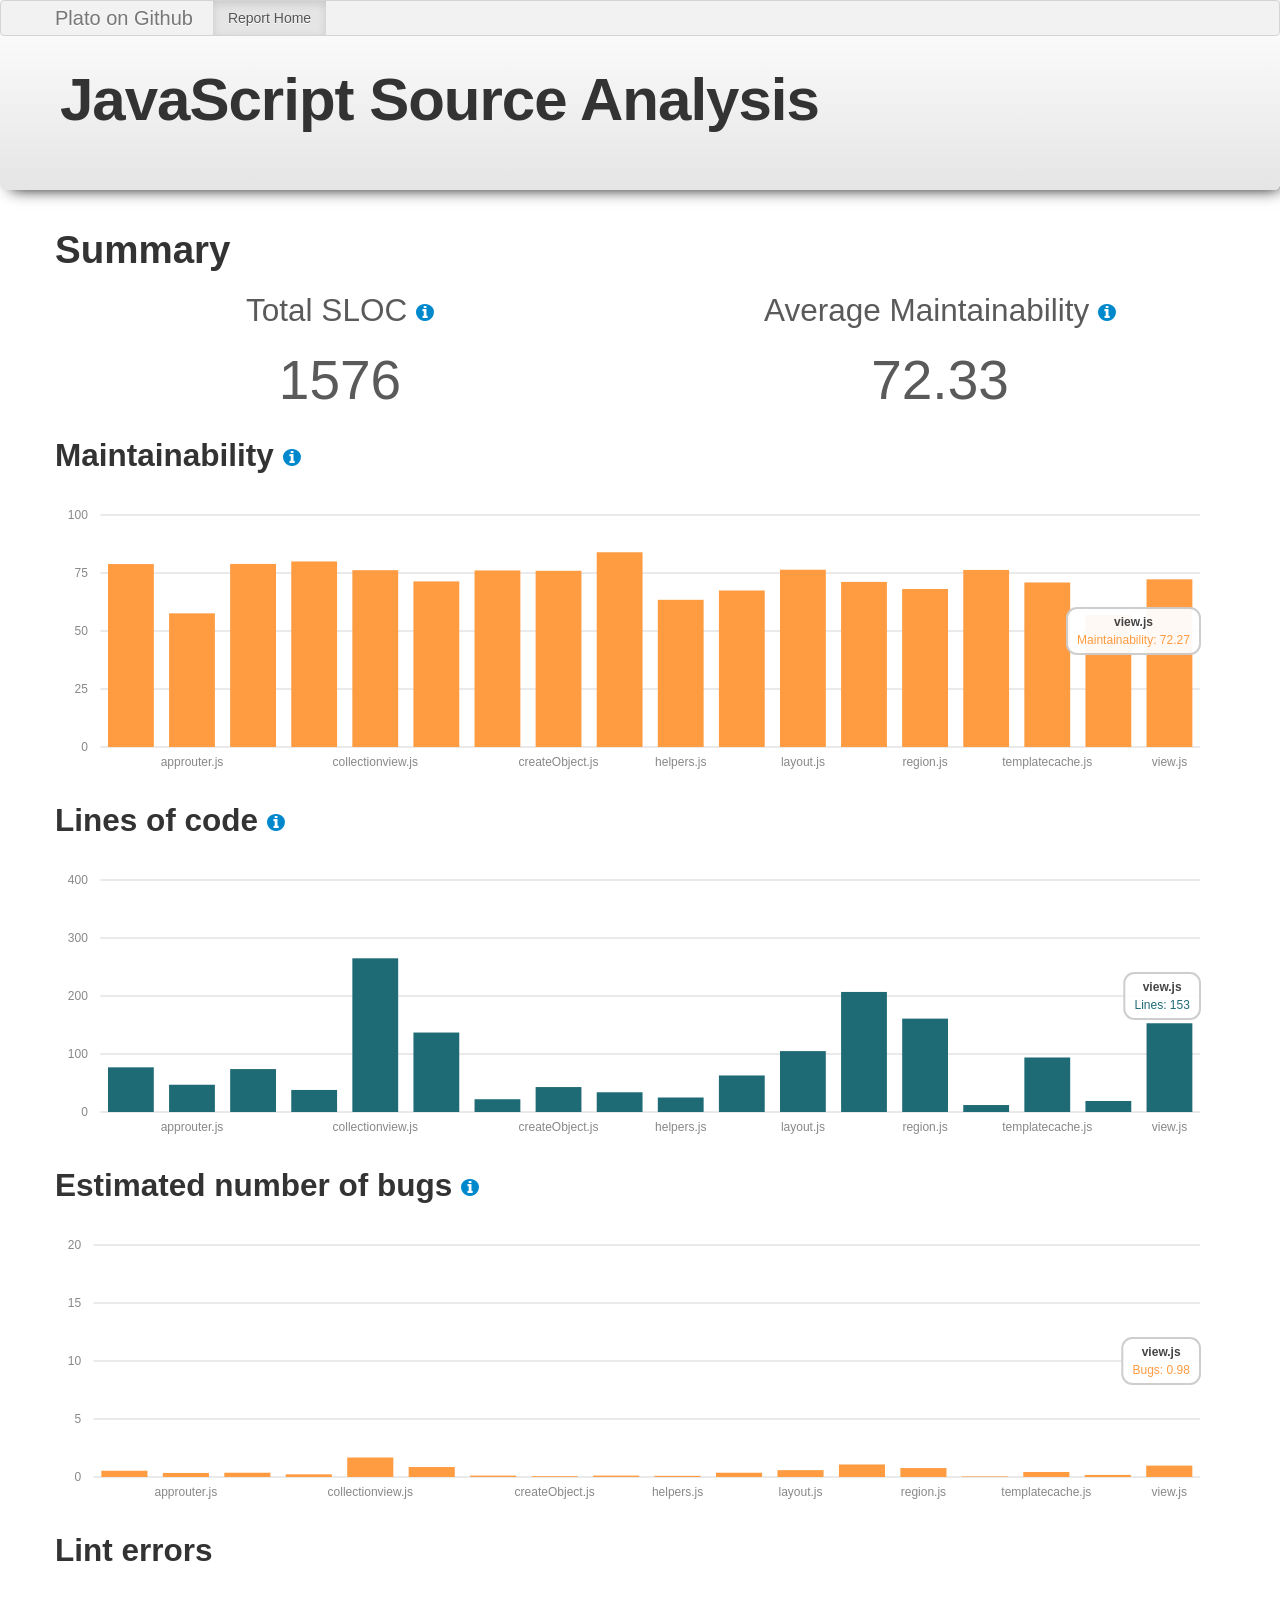
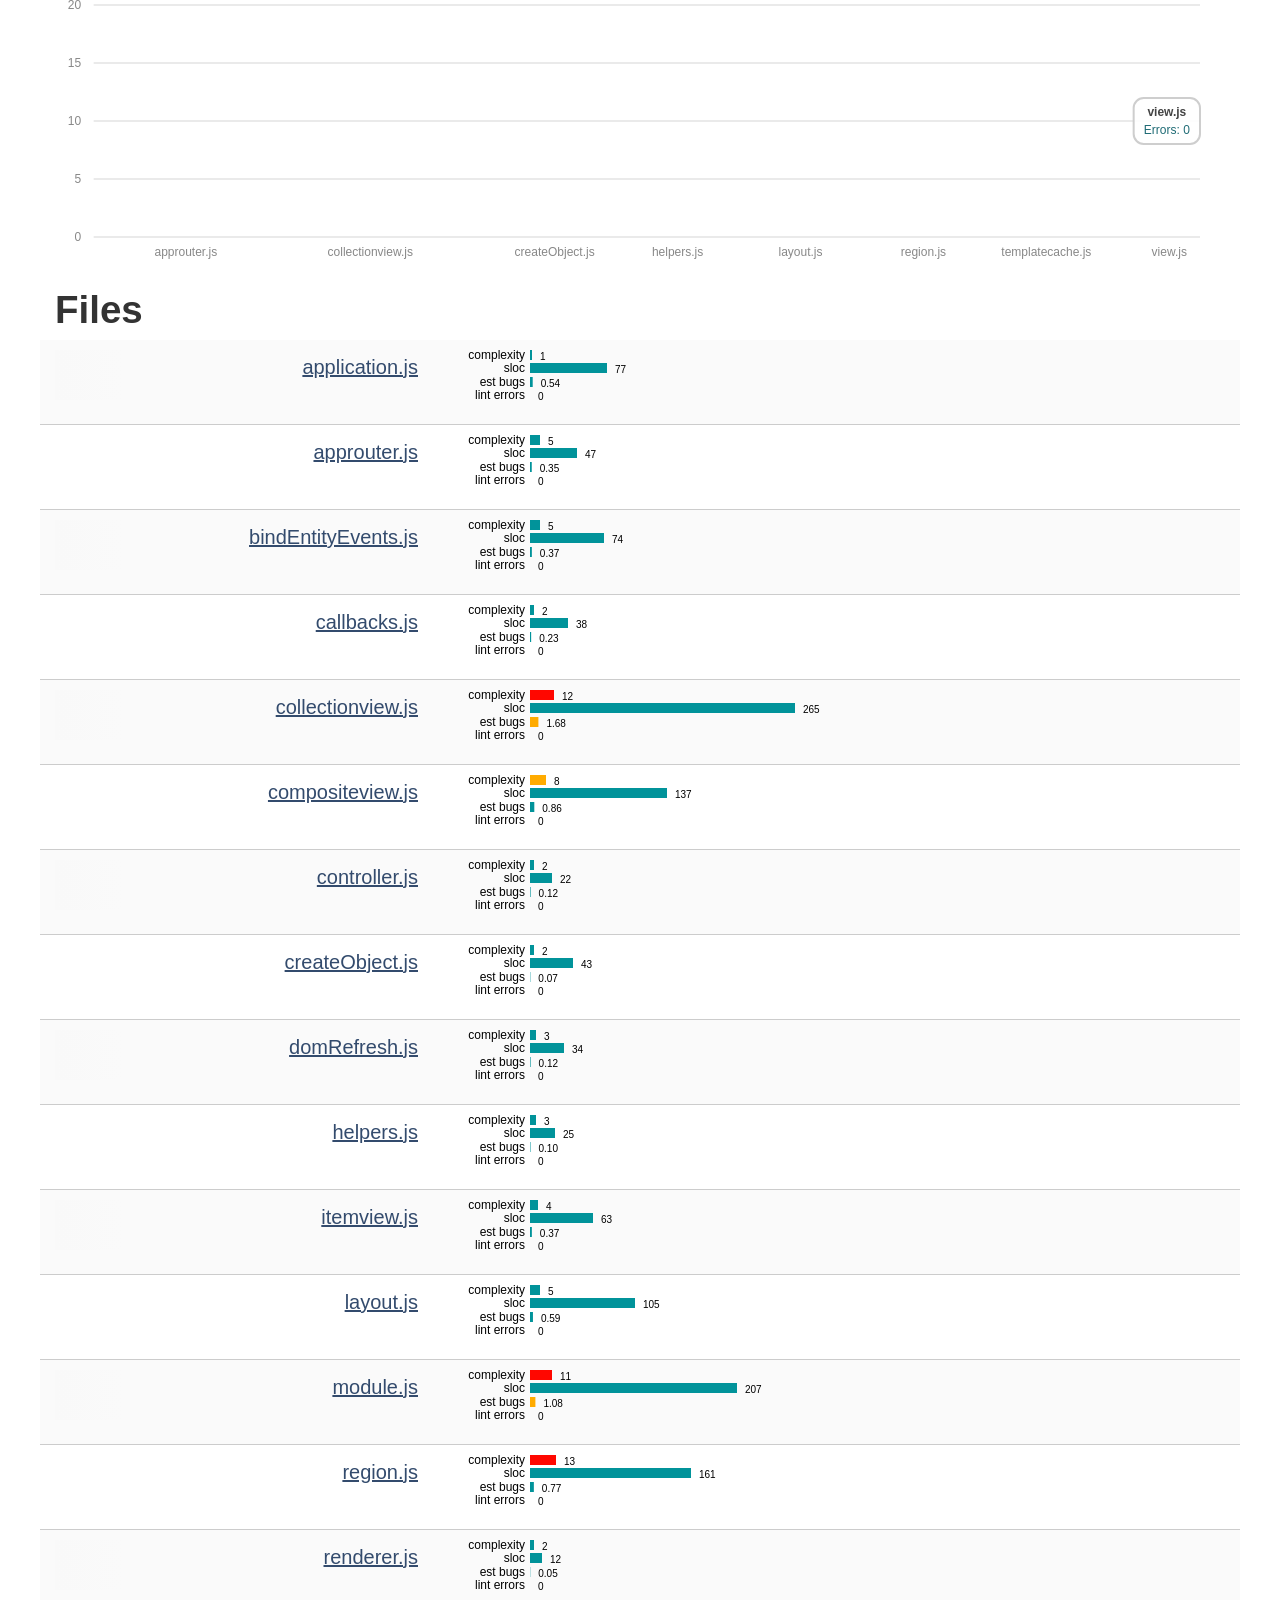
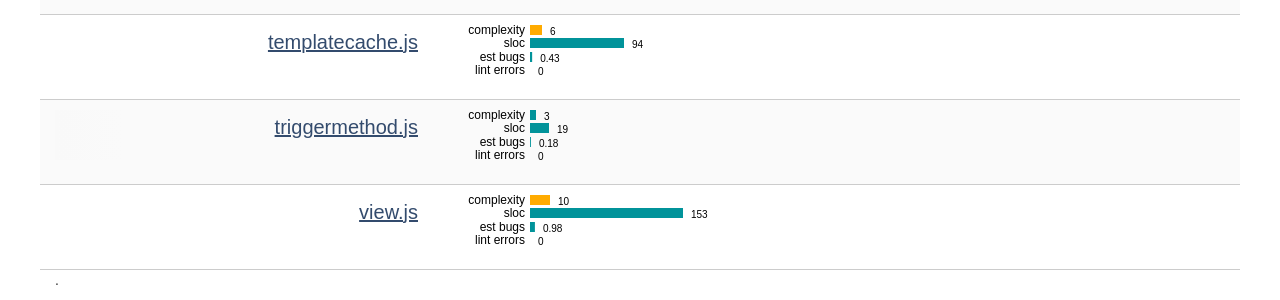
<file: ui/search-ui/mapsearch/src/main/webapp/lib/marionette/reports/index.html>
<!DOCTYPE html>
<html lang="en">
<head>
  <meta charset="utf-8">
  <title>Plato - JavaScript Introspection</title>
  <meta name="viewport" content="width=device-width, initial-scale=1.0">
  <meta name="description" content="">
  <meta name="author" content="">


  <!--[if lt IE 9]>
  <script src="http://html5shim.googlecode.com/svn/trunk/html5.js"></script>
  <![endif]-->

  <script>
    var __options = {"flags":{"complexity":{"newmi":true},"jshint":{"options":{"curly":true,"eqeqeq":true,"immed":false,"latedef":true,"newcap":true,"noarg":true,"sub":true,"undef":true,"boss":true,"eqnull":true,"browser":true},"globals":{"jQuery":true,"Backbone":true,"_":true,"Marionette":true,"$":true,"slice":true}}}}
  </script>

  <link href="assets/css/vendor/bootstrap-3.0.0-wip.css" rel="stylesheet">
  <link href="assets/css/vendor/font-awesome.css" rel="stylesheet">
  <link href="assets/css/vendor/font-awesome-ie7.css" rel="stylesheet">
  <link href="assets/css/vendor/morris.css" rel="stylesheet">
  <link href="assets/css/plato.css" rel="stylesheet">
  <link href="assets/css/plato-overview.css" rel="stylesheet">
</head>

<body>

<div class="navbar navbar-fixed-top">
  <div class="container">
    <a class="brand" href="http://github.com/jsoverson/plato">Plato on Github</a>
    <ul class="nav">
      <li class="active">
        <a href="index.html">Report Home</a>
      </li>
    </ul>
  </div>
</div>

<div class="jumbotron">
  <div class="container">
    <h1>JavaScript Source Analysis</h1>
  </div>
</div>

<div class="container aggregate-stats">
  <div class="row">
    <h1 class="span12">Summary</h1>
  </div>
  <div class="row">
    <div class="span6">
      <h2 class="header">Total SLOC <i class="icon icon-info-sign" rel="popover" data-placement="top" data-trigger="hover" data-content="Source Lines of Code" data-original-title="SLOC"></i></h2>
      <p class="stat">1576</p>
    </div>
    <div class="span6">
      <h2 class="header">Average Maintainability <a href="http://blogs.msdn.com/b/codeanalysis/archive/2007/11/20/maintainability-index-range-and-meaning.aspx"><i class="icon icon-info-sign" rel="popover" data-placement="top" data-trigger="hover" data-content="A value between 0 and 100 that represents the relative ease of maintaining the code. A high value means better maintainability." data-original-title="Maintainability Index"></i></a></h2>
      <p class="stat">72.33</p>
    </div>
  </div>
</div>


<div class="container">
  <div class="row">
    <h2 class="span12">Maintainability <a href="http://blogs.msdn.com/b/codeanalysis/archive/2007/11/20/maintainability-index-range-and-meaning.aspx"><i class="icon icon-info-sign" rel="popover" data-placement="top" data-trigger="hover" data-content="A value between 0 and 100 that represents the relative ease of maintaining the code. A high value means better maintainability." data-original-title="Maintainability Index"></i></a></h2>
    <div class="span12"><div id='chart_maintainability' class='chart'></div></div>
  </div>
  <div class="row">
    <h2 class="span12">Lines of code <i class="icon icon-info-sign" rel="popover" data-placement="top" data-trigger="hover" data-content="Source Lines of Code" data-original-title="SLOC"></i></h2>
    <div class="span12"><div id='chart_sloc' class='chart'></div></div>
  </div>
  <div class="row">
    <h2 class="span12">Estimated number of bugs <a href="http://en.wikipedia.org/wiki/Halstead_complexity_measures"><i class="icon icon-info-sign" rel="popover" data-placement="top" data-trigger="hover" data-content="Halstead's delivered bugs is an estimate for the number of errors in the implementation." data-original-title="Delivered Bugs"></i></a></h2>
    <div class="span12"><div id='chart_bugs' class='chart'></div></div>
  </div>
  
  <div class="row">
    <h2 class="span12">Lint errors</h2>
    <div class="span12"><div id='chart_lint' class='chart'></div></div>
  </div>
  
</div>

<div class="container">
  <div class="row">
    <h1 class="span12">Files</h1>
  </div>
  <div class="row">
    <ul class="file-list list-unstyled">
      
      <li class="span12" id="plato-file-0">
        <span class="fade-left plato-file-fade visible-desktop"></span>
        <span class="span4 plato-file"><a class="plato-file-link" href="./files/application_js/index.html">application.js</a></span>
        <span class="span8 plato-file-chart"></span>
      </li>
      
      <li class="span12" id="plato-file-1">
        <span class="fade-left plato-file-fade visible-desktop"></span>
        <span class="span4 plato-file"><a class="plato-file-link" href="./files/approuter_js/index.html">approuter.js</a></span>
        <span class="span8 plato-file-chart"></span>
      </li>
      
      <li class="span12" id="plato-file-2">
        <span class="fade-left plato-file-fade visible-desktop"></span>
        <span class="span4 plato-file"><a class="plato-file-link" href="./files/bindEntityEvents_js/index.html">bindEntityEvents.js</a></span>
        <span class="span8 plato-file-chart"></span>
      </li>
      
      <li class="span12" id="plato-file-3">
        <span class="fade-left plato-file-fade visible-desktop"></span>
        <span class="span4 plato-file"><a class="plato-file-link" href="./files/callbacks_js/index.html">callbacks.js</a></span>
        <span class="span8 plato-file-chart"></span>
      </li>
      
      <li class="span12" id="plato-file-4">
        <span class="fade-left plato-file-fade visible-desktop"></span>
        <span class="span4 plato-file"><a class="plato-file-link" href="./files/collectionview_js/index.html">collectionview.js</a></span>
        <span class="span8 plato-file-chart"></span>
      </li>
      
      <li class="span12" id="plato-file-5">
        <span class="fade-left plato-file-fade visible-desktop"></span>
        <span class="span4 plato-file"><a class="plato-file-link" href="./files/compositeview_js/index.html">compositeview.js</a></span>
        <span class="span8 plato-file-chart"></span>
      </li>
      
      <li class="span12" id="plato-file-6">
        <span class="fade-left plato-file-fade visible-desktop"></span>
        <span class="span4 plato-file"><a class="plato-file-link" href="./files/controller_js/index.html">controller.js</a></span>
        <span class="span8 plato-file-chart"></span>
      </li>
      
      <li class="span12" id="plato-file-7">
        <span class="fade-left plato-file-fade visible-desktop"></span>
        <span class="span4 plato-file"><a class="plato-file-link" href="./files/createObject_js/index.html">createObject.js</a></span>
        <span class="span8 plato-file-chart"></span>
      </li>
      
      <li class="span12" id="plato-file-8">
        <span class="fade-left plato-file-fade visible-desktop"></span>
        <span class="span4 plato-file"><a class="plato-file-link" href="./files/domRefresh_js/index.html">domRefresh.js</a></span>
        <span class="span8 plato-file-chart"></span>
      </li>
      
      <li class="span12" id="plato-file-9">
        <span class="fade-left plato-file-fade visible-desktop"></span>
        <span class="span4 plato-file"><a class="plato-file-link" href="./files/helpers_js/index.html">helpers.js</a></span>
        <span class="span8 plato-file-chart"></span>
      </li>
      
      <li class="span12" id="plato-file-10">
        <span class="fade-left plato-file-fade visible-desktop"></span>
        <span class="span4 plato-file"><a class="plato-file-link" href="./files/itemview_js/index.html">itemview.js</a></span>
        <span class="span8 plato-file-chart"></span>
      </li>
      
      <li class="span12" id="plato-file-11">
        <span class="fade-left plato-file-fade visible-desktop"></span>
        <span class="span4 plato-file"><a class="plato-file-link" href="./files/layout_js/index.html">layout.js</a></span>
        <span class="span8 plato-file-chart"></span>
      </li>
      
      <li class="span12" id="plato-file-12">
        <span class="fade-left plato-file-fade visible-desktop"></span>
        <span class="span4 plato-file"><a class="plato-file-link" href="./files/module_js/index.html">module.js</a></span>
        <span class="span8 plato-file-chart"></span>
      </li>
      
      <li class="span12" id="plato-file-13">
        <span class="fade-left plato-file-fade visible-desktop"></span>
        <span class="span4 plato-file"><a class="plato-file-link" href="./files/region_js/index.html">region.js</a></span>
        <span class="span8 plato-file-chart"></span>
      </li>
      
      <li class="span12" id="plato-file-14">
        <span class="fade-left plato-file-fade visible-desktop"></span>
        <span class="span4 plato-file"><a class="plato-file-link" href="./files/renderer_js/index.html">renderer.js</a></span>
        <span class="span8 plato-file-chart"></span>
      </li>
      
      <li class="span12" id="plato-file-15">
        <span class="fade-left plato-file-fade visible-desktop"></span>
        <span class="span4 plato-file"><a class="plato-file-link" href="./files/templatecache_js/index.html">templatecache.js</a></span>
        <span class="span8 plato-file-chart"></span>
      </li>
      
      <li class="span12" id="plato-file-16">
        <span class="fade-left plato-file-fade visible-desktop"></span>
        <span class="span4 plato-file"><a class="plato-file-link" href="./files/triggermethod_js/index.html">triggermethod.js</a></span>
        <span class="span8 plato-file-chart"></span>
      </li>
      
      <li class="span12" id="plato-file-17">
        <span class="fade-left plato-file-fade visible-desktop"></span>
        <span class="span4 plato-file"><a class="plato-file-link" href="./files/view_js/index.html">view.js</a></span>
        <span class="span8 plato-file-chart"></span>
      </li>
      
    </ul>
  </div>
</div>


<footer class="footer">
  <div class="container">
    <p>.</p>
  </div>
</footer>

<script type="text/javascript" src="assets/scripts/bundles/core-bundle.js"></script>
<script type="text/javascript" src="report.js"></script>
<script type="text/javascript" src="assets/scripts/plato-overview.js"></script>
<script>
  $('[rel=popover]').popover();
</script>

</body>
</html>
</file>
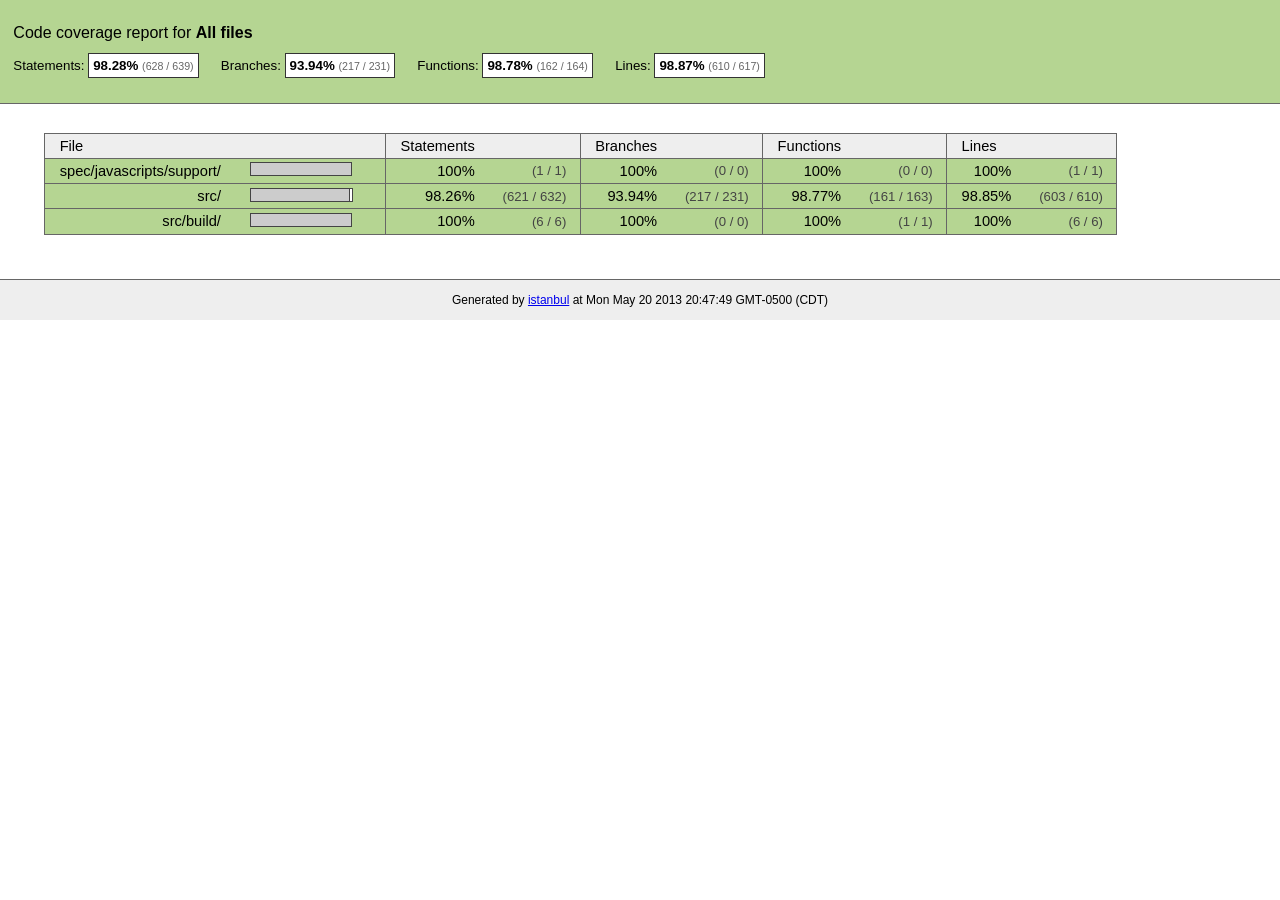
<file: ui/search-ui/mapsearch/src/main/webapp/lib/marionette/reports/coverage/index.html>
<!doctype html>
<html lang="en">
<head>
    <title>Code coverage report for All files</title>
    <meta charset="utf-8">

    <link rel="stylesheet" href="prettify.css">

    <style>
        body, html {
            margin:0; padding: 0;
        }
        body {
            font-family: Helvetica Neue, Helvetica,Arial;
            font-size: 10pt;
        }
        div.header, div.footer {
            background: #eee;
            padding: 1em;
        }
        div.header {
            z-index: 100;
            position: fixed;
            top: 0;
            border-bottom: 1px solid #666;
            width: 100%;
        }
        div.footer {
            border-top: 1px solid #666;
        }
        div.body {
            margin-top: 10em;
        }
        div.meta {
            font-size: 90%;
            text-align: center;
        }
        h1, h2, h3 {
            font-weight: normal;
        }
        h1 {
            font-size: 12pt;
        }
        h2 {
            font-size: 10pt;
        }
        pre {
            font-family: Consolas, Menlo, Monaco, monospace;
            margin: 0;
            padding: 0;
            line-height: 14px;
            font-size: 14px;
            -moz-tab-size: 2;
            -o-tab-size:  2;
            tab-size: 2;
        }

        div.path { font-size: 110%; }
        div.path a:link, div.path a:visited { color: #000; }
        table.coverage { border-collapse: collapse; margin:0; padding: 0 }

        table.coverage td {
            margin: 0;
            padding: 0;
            color: #111;
            vertical-align: top;
        }
        table.coverage td.line-count {
            width: 50px;
            text-align: right;
            padding-right: 5px;
        }
        table.coverage td.line-coverage {
            color: #777 !important;
            text-align: right;
            border-left: 1px solid #666;
            border-right: 1px solid #666;
        }

        table.coverage td.text {
        }

        table.coverage td span.cline-any {
            display: inline-block;
            padding: 0 5px;
            width: 40px;
        }
        table.coverage td span.cline-neutral {
            background: #eee;
        }
        table.coverage td span.cline-yes {
            background: #b5d592;
            color: #999;
        }
        table.coverage td span.cline-no {
            background: #fc8c84;
        }

        .cstat-yes { color: #111; }
        .cstat-no { background: #fc8c84; color: #111; }
        .fstat-no { background: #ffc520; color: #111 !important; }
        .cbranch-no { background:  yellow !important; color: #111; }
        .missing-if-branch {
            display: inline-block;
            margin-right: 10px;
            position: relative;
            padding: 0 4px;
            background: black;
            color: yellow;
            xtext-decoration: line-through;
        }
        .missing-if-branch .typ {
            color: inherit !important;
        }

        .entity, .metric { font-weight: bold; }
        .metric { display: inline-block; border: 1px solid #333; padding: 0.3em; background: white; }
        .metric small { font-size: 80%; font-weight: normal; color: #666; }

        div.coverage-summary table { border-collapse: collapse; margin: 3em; font-size: 110%; }
        div.coverage-summary td, div.coverage-summary table  th { margin: 0; padding: 0.25em 1em; border-top: 1px solid #666; border-bottom: 1px solid #666; }
        div.coverage-summary th { text-align: left; border: 1px solid #666; background: #eee; font-weight: normal; }
        div.coverage-summary th.file { border-right: none !important; }
        div.coverage-summary th.pic { border-left: none !important; text-align: right; }
        div.coverage-summary th.pct { border-right: none !important; }
        div.coverage-summary th.abs { border-left: none !important; text-align: right; }
        div.coverage-summary td.pct { text-align: right; border-left: 1px solid #666; }
        div.coverage-summary td.abs { text-align: right; font-size: 90%; color: #444; border-right: 1px solid #666; }
        div.coverage-summary td.file { text-align: right; border-left: 1px solid #666; white-space: nowrap;  }
        div.coverage-summary td.pic { min-width: 120px !important;  }
        div.coverage-summary a:link { text-decoration: none; color: #000; }
        div.coverage-summary a:visited { text-decoration: none; color: #333; }
        div.coverage-summary a:hover { text-decoration: underline; }
        div.coverage-summary tfoot td { border-top: 1px solid #666; }

        div.coverage-summary .yui3-datatable-sort-indicator, div.coverage-summary .dummy-sort-indicator {
            height: 10px;
            width: 7px;
            display: inline-block;
            margin-left: 0.5em;
        }
        div.coverage-summary .yui3-datatable-sort-indicator {
            background: url("http://yui.yahooapis.com/3.6.0/build/datatable-sort/assets/skins/sam/sort-arrow-sprite.png") no-repeat scroll 0 0 transparent;
        }
        div.coverage-summary .yui3-datatable-sorted .yui3-datatable-sort-indicator {
            background-position: 0 -20px;
        }
        div.coverage-summary .yui3-datatable-sorted-desc .yui3-datatable-sort-indicator {
            background-position: 0 -10px;
        }

        .high { background: #b5d592 !important; }
        .medium { background: #ffe87c !important; }
        .low { background: #fc8c84 !important; }

        span.cover-fill, span.cover-empty {
            display:inline-block;
            border:1px solid #444;
            background: white;
            height: 12px;
        }
        span.cover-fill {
            background: #ccc;
            border-right: 1px solid #444;
        }
        span.cover-empty {
            background: white;
            border-left: none;
        }
        span.cover-full {
            border-right: none !important;
        }
        pre.prettyprint {
            border: none !important;
            padding: 0 !important;
            margin: 0 !important;
        }
        .com { color: #999 !important; }
    </style>
</head>
<body>
<div class="header high">
    <h1>Code coverage report for <span class="entity">All files</span></h1>
    <h2>
        
        Statements: <span class="metric">98.28% <small>(628 / 639)</small></span> &nbsp;&nbsp;&nbsp;&nbsp;
        
        
        Branches: <span class="metric">93.94% <small>(217 / 231)</small></span> &nbsp;&nbsp;&nbsp;&nbsp;
        
        
        Functions: <span class="metric">98.78% <small>(162 / 164)</small></span> &nbsp;&nbsp;&nbsp;&nbsp;
        
        
        Lines: <span class="metric">98.87% <small>(610 / 617)</small></span> &nbsp;&nbsp;&nbsp;&nbsp;
        
    </h2>
    <div class="path"></div>
</div>
<div class="body">
<div class="coverage-summary">
<table>
<thead>
<tr>
   <th data-col="file" data-fmt="html" data-html="true" class="file">File</th>
   <th data-col="pic" data-type="number" data-fmt="html" data-html="true" class="pic"></th>
   <th data-col="statements" data-type="number" data-fmt="pct" class="pct">Statements</th>
   <th data-col="statements_raw" data-type="number" data-fmt="html" class="abs"></th>
   <th data-col="branches" data-type="number" data-fmt="pct" class="pct">Branches</th>
   <th data-col="branches_raw" data-type="number" data-fmt="html" class="abs"></th>
   <th data-col="functions" data-type="number" data-fmt="pct" class="pct">Functions</th>
   <th data-col="functions_raw" data-type="number" data-fmt="html" class="abs"></th>
   <th data-col="lines" data-type="number" data-fmt="pct" class="pct">Lines</th>
   <th data-col="lines_raw" data-type="number" data-fmt="html" class="abs"></th>
</tr>
</thead>
<tbody><tr>
	<td class="file high" data-value="spec/javascripts/support/"><a href="spec/javascripts/support/index.html">spec/javascripts/support/</a></td>
	<td data-value="100" class="pic high"><span class="cover-fill cover-full" style="width: 100px;"></span><span class="cover-empty" style="width:0px;"></span></td>
	<td data-value="100" class="pct high">100%</td>
	<td data-value="1" class="abs high">(1&nbsp;/&nbsp;1)</td>
	<td data-value="100" class="pct high">100%</td>
	<td data-value="0" class="abs high">(0&nbsp;/&nbsp;0)</td>
	<td data-value="100" class="pct high">100%</td>
	<td data-value="0" class="abs high">(0&nbsp;/&nbsp;0)</td>
	<td data-value="100" class="pct high">100%</td>
	<td data-value="1" class="abs high">(1&nbsp;/&nbsp;1)</td>
	</tr>

<tr>
	<td class="file high" data-value="src/"><a href="src/index.html">src/</a></td>
	<td data-value="98.26" class="pic high"><span class="cover-fill" style="width: 98px;"></span><span class="cover-empty" style="width:2px;"></span></td>
	<td data-value="98.26" class="pct high">98.26%</td>
	<td data-value="632" class="abs high">(621&nbsp;/&nbsp;632)</td>
	<td data-value="93.94" class="pct high">93.94%</td>
	<td data-value="231" class="abs high">(217&nbsp;/&nbsp;231)</td>
	<td data-value="98.77" class="pct high">98.77%</td>
	<td data-value="163" class="abs high">(161&nbsp;/&nbsp;163)</td>
	<td data-value="98.85" class="pct high">98.85%</td>
	<td data-value="610" class="abs high">(603&nbsp;/&nbsp;610)</td>
	</tr>

<tr>
	<td class="file high" data-value="src/build/"><a href="src/build/index.html">src/build/</a></td>
	<td data-value="100" class="pic high"><span class="cover-fill cover-full" style="width: 100px;"></span><span class="cover-empty" style="width:0px;"></span></td>
	<td data-value="100" class="pct high">100%</td>
	<td data-value="6" class="abs high">(6&nbsp;/&nbsp;6)</td>
	<td data-value="100" class="pct high">100%</td>
	<td data-value="0" class="abs high">(0&nbsp;/&nbsp;0)</td>
	<td data-value="100" class="pct high">100%</td>
	<td data-value="1" class="abs high">(1&nbsp;/&nbsp;1)</td>
	<td data-value="100" class="pct high">100%</td>
	<td data-value="6" class="abs high">(6&nbsp;/&nbsp;6)</td>
	</tr>

</tbody>
</table>
</div>
</div>
<div class="footer">
    <div class="meta">Generated by <a href="http://istanbul-js.org/" target="_blank">istanbul</a> at Mon May 20 2013 20:47:49 GMT-0500 (CDT)</div>
</div>

<script src="prettify.js"></script>

<script src="http://yui.yahooapis.com/3.6.0/build/yui/yui-min.js"></script>
<script>

    YUI().use('datatable', function (Y) {

        var formatters = {
          pct: function (o) {
              o.className += o.record.get('classes')[o.column.key];
              try {
                  return o.value.toFixed(2) + '%';
              } catch (ex) { return o.value + '%'; }
          },
          html: function (o) {
              o.className += o.record.get('classes')[o.column.key];
              return o.record.get(o.column.key + '_html');
          }
        },
          defaultFormatter = function (o) {
              o.className += o.record.get('classes')[o.column.key];
              return o.value;
          };

        function getColumns(theadNode) {
            var colNodes = theadNode.all('tr th'),
                cols = [],
                col;
            colNodes.each(function (colNode) {
                col = {
                    key: colNode.getAttribute('data-col'),
                    label: colNode.get('innerHTML') || ' ',
                    sortable: !colNode.getAttribute('data-nosort'),
                    className: colNode.getAttribute('class'),
                    type: colNode.getAttribute('data-type'),
                    allowHTML: colNode.getAttribute('data-html') === 'true' || colNode.getAttribute('data-fmt') === 'html'
                };
                col.formatter = formatters[colNode.getAttribute('data-fmt')] || defaultFormatter;
                cols.push(col);
            });
            return cols;
        }

        function getRowData(trNode, cols) {
            var tdNodes = trNode.all('td'),
                    i,
                    row = { classes: {} },
                    node,
                    name;
            for (i = 0; i < cols.length; i += 1) {
                name = cols[i].key;
                node = tdNodes.item(i);
                row[name] = node.getAttribute('data-value') || node.get('innerHTML');
                row[name + '_html'] = node.get('innerHTML');
                row.classes[name] = node.getAttribute('class');
                //Y.log('Name: ' + name + '; Value: ' + row[name]);
                if (cols[i].type === 'number') { row[name] = row[name] * 1; }
            }
            //Y.log(row);
            return row;
        }

        function getData(tbodyNode, cols) {
            var data = [];
            tbodyNode.all('tr').each(function (trNode) {
                data.push(getRowData(trNode, cols));
            });
            return data;
        }

        function replaceTable(node) {
            if (!node) { return; }
            var cols = getColumns(node.one('thead')),
                data = getData(node.one('tbody'), cols),
                table,
                parent = node.get('parentNode');

            table = new Y.DataTable({
                columns: cols,
                data: data,
                sortBy: 'file'
            });
            parent.set('innerHTML', '');
            table.render(parent);
        }

        Y.on('domready', function () {
            replaceTable(Y.one('div.coverage-summary table'));
            if (typeof prettyPrint === 'function') {
                prettyPrint();
            }
        });
    });
</script>
</body>
</html>
</file>
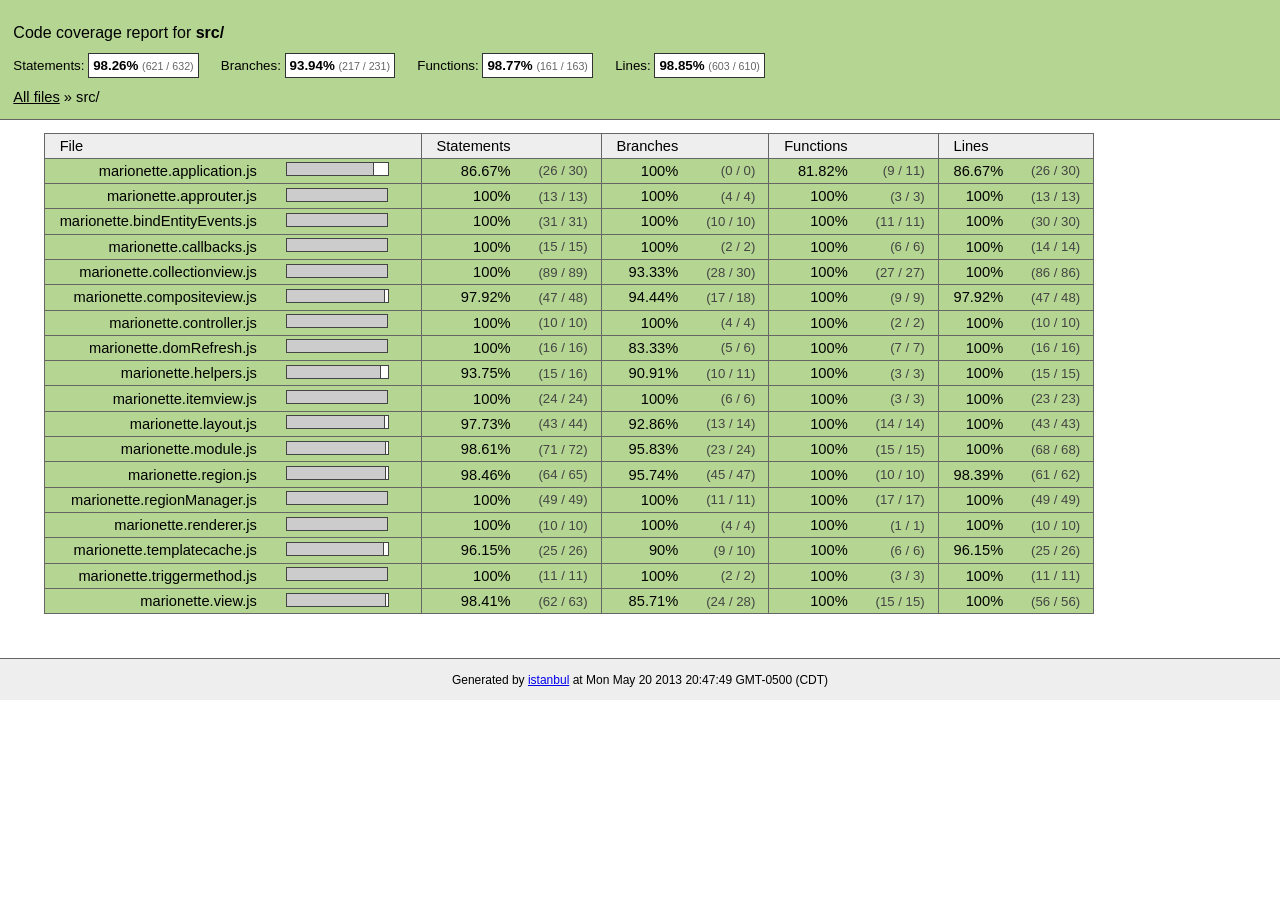
<file: ui/search-ui/mapsearch/src/main/webapp/lib/marionette/reports/coverage/src/index.html>
<!doctype html>
<html lang="en">
<head>
    <title>Code coverage report for src/</title>
    <meta charset="utf-8">

    <link rel="stylesheet" href="../prettify.css">

    <style>
        body, html {
            margin:0; padding: 0;
        }
        body {
            font-family: Helvetica Neue, Helvetica,Arial;
            font-size: 10pt;
        }
        div.header, div.footer {
            background: #eee;
            padding: 1em;
        }
        div.header {
            z-index: 100;
            position: fixed;
            top: 0;
            border-bottom: 1px solid #666;
            width: 100%;
        }
        div.footer {
            border-top: 1px solid #666;
        }
        div.body {
            margin-top: 10em;
        }
        div.meta {
            font-size: 90%;
            text-align: center;
        }
        h1, h2, h3 {
            font-weight: normal;
        }
        h1 {
            font-size: 12pt;
        }
        h2 {
            font-size: 10pt;
        }
        pre {
            font-family: Consolas, Menlo, Monaco, monospace;
            margin: 0;
            padding: 0;
            line-height: 14px;
            font-size: 14px;
            -moz-tab-size: 2;
            -o-tab-size:  2;
            tab-size: 2;
        }

        div.path { font-size: 110%; }
        div.path a:link, div.path a:visited { color: #000; }
        table.coverage { border-collapse: collapse; margin:0; padding: 0 }

        table.coverage td {
            margin: 0;
            padding: 0;
            color: #111;
            vertical-align: top;
        }
        table.coverage td.line-count {
            width: 50px;
            text-align: right;
            padding-right: 5px;
        }
        table.coverage td.line-coverage {
            color: #777 !important;
            text-align: right;
            border-left: 1px solid #666;
            border-right: 1px solid #666;
        }

        table.coverage td.text {
        }

        table.coverage td span.cline-any {
            display: inline-block;
            padding: 0 5px;
            width: 40px;
        }
        table.coverage td span.cline-neutral {
            background: #eee;
        }
        table.coverage td span.cline-yes {
            background: #b5d592;
            color: #999;
        }
        table.coverage td span.cline-no {
            background: #fc8c84;
        }

        .cstat-yes { color: #111; }
        .cstat-no { background: #fc8c84; color: #111; }
        .fstat-no { background: #ffc520; color: #111 !important; }
        .cbranch-no { background:  yellow !important; color: #111; }
        .missing-if-branch {
            display: inline-block;
            margin-right: 10px;
            position: relative;
            padding: 0 4px;
            background: black;
            color: yellow;
            xtext-decoration: line-through;
        }
        .missing-if-branch .typ {
            color: inherit !important;
        }

        .entity, .metric { font-weight: bold; }
        .metric { display: inline-block; border: 1px solid #333; padding: 0.3em; background: white; }
        .metric small { font-size: 80%; font-weight: normal; color: #666; }

        div.coverage-summary table { border-collapse: collapse; margin: 3em; font-size: 110%; }
        div.coverage-summary td, div.coverage-summary table  th { margin: 0; padding: 0.25em 1em; border-top: 1px solid #666; border-bottom: 1px solid #666; }
        div.coverage-summary th { text-align: left; border: 1px solid #666; background: #eee; font-weight: normal; }
        div.coverage-summary th.file { border-right: none !important; }
        div.coverage-summary th.pic { border-left: none !important; text-align: right; }
        div.coverage-summary th.pct { border-right: none !important; }
        div.coverage-summary th.abs { border-left: none !important; text-align: right; }
        div.coverage-summary td.pct { text-align: right; border-left: 1px solid #666; }
        div.coverage-summary td.abs { text-align: right; font-size: 90%; color: #444; border-right: 1px solid #666; }
        div.coverage-summary td.file { text-align: right; border-left: 1px solid #666; white-space: nowrap;  }
        div.coverage-summary td.pic { min-width: 120px !important;  }
        div.coverage-summary a:link { text-decoration: none; color: #000; }
        div.coverage-summary a:visited { text-decoration: none; color: #333; }
        div.coverage-summary a:hover { text-decoration: underline; }
        div.coverage-summary tfoot td { border-top: 1px solid #666; }

        div.coverage-summary .yui3-datatable-sort-indicator, div.coverage-summary .dummy-sort-indicator {
            height: 10px;
            width: 7px;
            display: inline-block;
            margin-left: 0.5em;
        }
        div.coverage-summary .yui3-datatable-sort-indicator {
            background: url("http://yui.yahooapis.com/3.6.0/build/datatable-sort/assets/skins/sam/sort-arrow-sprite.png") no-repeat scroll 0 0 transparent;
        }
        div.coverage-summary .yui3-datatable-sorted .yui3-datatable-sort-indicator {
            background-position: 0 -20px;
        }
        div.coverage-summary .yui3-datatable-sorted-desc .yui3-datatable-sort-indicator {
            background-position: 0 -10px;
        }

        .high { background: #b5d592 !important; }
        .medium { background: #ffe87c !important; }
        .low { background: #fc8c84 !important; }

        span.cover-fill, span.cover-empty {
            display:inline-block;
            border:1px solid #444;
            background: white;
            height: 12px;
        }
        span.cover-fill {
            background: #ccc;
            border-right: 1px solid #444;
        }
        span.cover-empty {
            background: white;
            border-left: none;
        }
        span.cover-full {
            border-right: none !important;
        }
        pre.prettyprint {
            border: none !important;
            padding: 0 !important;
            margin: 0 !important;
        }
        .com { color: #999 !important; }
    </style>
</head>
<body>
<div class="header high">
    <h1>Code coverage report for <span class="entity">src/</span></h1>
    <h2>
        
        Statements: <span class="metric">98.26% <small>(621 / 632)</small></span> &nbsp;&nbsp;&nbsp;&nbsp;
        
        
        Branches: <span class="metric">93.94% <small>(217 / 231)</small></span> &nbsp;&nbsp;&nbsp;&nbsp;
        
        
        Functions: <span class="metric">98.77% <small>(161 / 163)</small></span> &nbsp;&nbsp;&nbsp;&nbsp;
        
        
        Lines: <span class="metric">98.85% <small>(603 / 610)</small></span> &nbsp;&nbsp;&nbsp;&nbsp;
        
    </h2>
    <div class="path"><a href="../index.html">All files</a> &#187; src/</div>
</div>
<div class="body">
<div class="coverage-summary">
<table>
<thead>
<tr>
   <th data-col="file" data-fmt="html" data-html="true" class="file">File</th>
   <th data-col="pic" data-type="number" data-fmt="html" data-html="true" class="pic"></th>
   <th data-col="statements" data-type="number" data-fmt="pct" class="pct">Statements</th>
   <th data-col="statements_raw" data-type="number" data-fmt="html" class="abs"></th>
   <th data-col="branches" data-type="number" data-fmt="pct" class="pct">Branches</th>
   <th data-col="branches_raw" data-type="number" data-fmt="html" class="abs"></th>
   <th data-col="functions" data-type="number" data-fmt="pct" class="pct">Functions</th>
   <th data-col="functions_raw" data-type="number" data-fmt="html" class="abs"></th>
   <th data-col="lines" data-type="number" data-fmt="pct" class="pct">Lines</th>
   <th data-col="lines_raw" data-type="number" data-fmt="html" class="abs"></th>
</tr>
</thead>
<tbody><tr>
	<td class="file high" data-value="marionette.application.js"><a href="marionette.application.js.html">marionette.application.js</a></td>
	<td data-value="86.67" class="pic high"><span class="cover-fill" style="width: 86px;"></span><span class="cover-empty" style="width:14px;"></span></td>
	<td data-value="86.67" class="pct high">86.67%</td>
	<td data-value="30" class="abs high">(26&nbsp;/&nbsp;30)</td>
	<td data-value="100" class="pct high">100%</td>
	<td data-value="0" class="abs high">(0&nbsp;/&nbsp;0)</td>
	<td data-value="81.82" class="pct high">81.82%</td>
	<td data-value="11" class="abs high">(9&nbsp;/&nbsp;11)</td>
	<td data-value="86.67" class="pct high">86.67%</td>
	<td data-value="30" class="abs high">(26&nbsp;/&nbsp;30)</td>
	</tr>

<tr>
	<td class="file high" data-value="marionette.approuter.js"><a href="marionette.approuter.js.html">marionette.approuter.js</a></td>
	<td data-value="100" class="pic high"><span class="cover-fill cover-full" style="width: 100px;"></span><span class="cover-empty" style="width:0px;"></span></td>
	<td data-value="100" class="pct high">100%</td>
	<td data-value="13" class="abs high">(13&nbsp;/&nbsp;13)</td>
	<td data-value="100" class="pct high">100%</td>
	<td data-value="4" class="abs high">(4&nbsp;/&nbsp;4)</td>
	<td data-value="100" class="pct high">100%</td>
	<td data-value="3" class="abs high">(3&nbsp;/&nbsp;3)</td>
	<td data-value="100" class="pct high">100%</td>
	<td data-value="13" class="abs high">(13&nbsp;/&nbsp;13)</td>
	</tr>

<tr>
	<td class="file high" data-value="marionette.bindEntityEvents.js"><a href="marionette.bindEntityEvents.js.html">marionette.bindEntityEvents.js</a></td>
	<td data-value="100" class="pic high"><span class="cover-fill cover-full" style="width: 100px;"></span><span class="cover-empty" style="width:0px;"></span></td>
	<td data-value="100" class="pct high">100%</td>
	<td data-value="31" class="abs high">(31&nbsp;/&nbsp;31)</td>
	<td data-value="100" class="pct high">100%</td>
	<td data-value="10" class="abs high">(10&nbsp;/&nbsp;10)</td>
	<td data-value="100" class="pct high">100%</td>
	<td data-value="11" class="abs high">(11&nbsp;/&nbsp;11)</td>
	<td data-value="100" class="pct high">100%</td>
	<td data-value="30" class="abs high">(30&nbsp;/&nbsp;30)</td>
	</tr>

<tr>
	<td class="file high" data-value="marionette.callbacks.js"><a href="marionette.callbacks.js.html">marionette.callbacks.js</a></td>
	<td data-value="100" class="pic high"><span class="cover-fill cover-full" style="width: 100px;"></span><span class="cover-empty" style="width:0px;"></span></td>
	<td data-value="100" class="pct high">100%</td>
	<td data-value="15" class="abs high">(15&nbsp;/&nbsp;15)</td>
	<td data-value="100" class="pct high">100%</td>
	<td data-value="2" class="abs high">(2&nbsp;/&nbsp;2)</td>
	<td data-value="100" class="pct high">100%</td>
	<td data-value="6" class="abs high">(6&nbsp;/&nbsp;6)</td>
	<td data-value="100" class="pct high">100%</td>
	<td data-value="14" class="abs high">(14&nbsp;/&nbsp;14)</td>
	</tr>

<tr>
	<td class="file high" data-value="marionette.collectionview.js"><a href="marionette.collectionview.js.html">marionette.collectionview.js</a></td>
	<td data-value="100" class="pic high"><span class="cover-fill cover-full" style="width: 100px;"></span><span class="cover-empty" style="width:0px;"></span></td>
	<td data-value="100" class="pct high">100%</td>
	<td data-value="89" class="abs high">(89&nbsp;/&nbsp;89)</td>
	<td data-value="93.33" class="pct high">93.33%</td>
	<td data-value="30" class="abs high">(28&nbsp;/&nbsp;30)</td>
	<td data-value="100" class="pct high">100%</td>
	<td data-value="27" class="abs high">(27&nbsp;/&nbsp;27)</td>
	<td data-value="100" class="pct high">100%</td>
	<td data-value="86" class="abs high">(86&nbsp;/&nbsp;86)</td>
	</tr>

<tr>
	<td class="file high" data-value="marionette.compositeview.js"><a href="marionette.compositeview.js.html">marionette.compositeview.js</a></td>
	<td data-value="97.92" class="pic high"><span class="cover-fill" style="width: 97px;"></span><span class="cover-empty" style="width:3px;"></span></td>
	<td data-value="97.92" class="pct high">97.92%</td>
	<td data-value="48" class="abs high">(47&nbsp;/&nbsp;48)</td>
	<td data-value="94.44" class="pct high">94.44%</td>
	<td data-value="18" class="abs high">(17&nbsp;/&nbsp;18)</td>
	<td data-value="100" class="pct high">100%</td>
	<td data-value="9" class="abs high">(9&nbsp;/&nbsp;9)</td>
	<td data-value="97.92" class="pct high">97.92%</td>
	<td data-value="48" class="abs high">(47&nbsp;/&nbsp;48)</td>
	</tr>

<tr>
	<td class="file high" data-value="marionette.controller.js"><a href="marionette.controller.js.html">marionette.controller.js</a></td>
	<td data-value="100" class="pic high"><span class="cover-fill cover-full" style="width: 100px;"></span><span class="cover-empty" style="width:0px;"></span></td>
	<td data-value="100" class="pct high">100%</td>
	<td data-value="10" class="abs high">(10&nbsp;/&nbsp;10)</td>
	<td data-value="100" class="pct high">100%</td>
	<td data-value="4" class="abs high">(4&nbsp;/&nbsp;4)</td>
	<td data-value="100" class="pct high">100%</td>
	<td data-value="2" class="abs high">(2&nbsp;/&nbsp;2)</td>
	<td data-value="100" class="pct high">100%</td>
	<td data-value="10" class="abs high">(10&nbsp;/&nbsp;10)</td>
	</tr>

<tr>
	<td class="file high" data-value="marionette.domRefresh.js"><a href="marionette.domRefresh.js.html">marionette.domRefresh.js</a></td>
	<td data-value="100" class="pic high"><span class="cover-fill cover-full" style="width: 100px;"></span><span class="cover-empty" style="width:0px;"></span></td>
	<td data-value="100" class="pct high">100%</td>
	<td data-value="16" class="abs high">(16&nbsp;/&nbsp;16)</td>
	<td data-value="83.33" class="pct high">83.33%</td>
	<td data-value="6" class="abs high">(5&nbsp;/&nbsp;6)</td>
	<td data-value="100" class="pct high">100%</td>
	<td data-value="7" class="abs high">(7&nbsp;/&nbsp;7)</td>
	<td data-value="100" class="pct high">100%</td>
	<td data-value="16" class="abs high">(16&nbsp;/&nbsp;16)</td>
	</tr>

<tr>
	<td class="file high" data-value="marionette.helpers.js"><a href="marionette.helpers.js.html">marionette.helpers.js</a></td>
	<td data-value="93.75" class="pic high"><span class="cover-fill" style="width: 93px;"></span><span class="cover-empty" style="width:7px;"></span></td>
	<td data-value="93.75" class="pct high">93.75%</td>
	<td data-value="16" class="abs high">(15&nbsp;/&nbsp;16)</td>
	<td data-value="90.91" class="pct high">90.91%</td>
	<td data-value="11" class="abs high">(10&nbsp;/&nbsp;11)</td>
	<td data-value="100" class="pct high">100%</td>
	<td data-value="3" class="abs high">(3&nbsp;/&nbsp;3)</td>
	<td data-value="100" class="pct high">100%</td>
	<td data-value="15" class="abs high">(15&nbsp;/&nbsp;15)</td>
	</tr>

<tr>
	<td class="file high" data-value="marionette.itemview.js"><a href="marionette.itemview.js.html">marionette.itemview.js</a></td>
	<td data-value="100" class="pic high"><span class="cover-fill cover-full" style="width: 100px;"></span><span class="cover-empty" style="width:0px;"></span></td>
	<td data-value="100" class="pct high">100%</td>
	<td data-value="24" class="abs high">(24&nbsp;/&nbsp;24)</td>
	<td data-value="100" class="pct high">100%</td>
	<td data-value="6" class="abs high">(6&nbsp;/&nbsp;6)</td>
	<td data-value="100" class="pct high">100%</td>
	<td data-value="3" class="abs high">(3&nbsp;/&nbsp;3)</td>
	<td data-value="100" class="pct high">100%</td>
	<td data-value="23" class="abs high">(23&nbsp;/&nbsp;23)</td>
	</tr>

<tr>
	<td class="file high" data-value="marionette.layout.js"><a href="marionette.layout.js.html">marionette.layout.js</a></td>
	<td data-value="97.73" class="pic high"><span class="cover-fill" style="width: 97px;"></span><span class="cover-empty" style="width:3px;"></span></td>
	<td data-value="97.73" class="pct high">97.73%</td>
	<td data-value="44" class="abs high">(43&nbsp;/&nbsp;44)</td>
	<td data-value="92.86" class="pct high">92.86%</td>
	<td data-value="14" class="abs high">(13&nbsp;/&nbsp;14)</td>
	<td data-value="100" class="pct high">100%</td>
	<td data-value="14" class="abs high">(14&nbsp;/&nbsp;14)</td>
	<td data-value="100" class="pct high">100%</td>
	<td data-value="43" class="abs high">(43&nbsp;/&nbsp;43)</td>
	</tr>

<tr>
	<td class="file high" data-value="marionette.module.js"><a href="marionette.module.js.html">marionette.module.js</a></td>
	<td data-value="98.61" class="pic high"><span class="cover-fill" style="width: 98px;"></span><span class="cover-empty" style="width:2px;"></span></td>
	<td data-value="98.61" class="pct high">98.61%</td>
	<td data-value="72" class="abs high">(71&nbsp;/&nbsp;72)</td>
	<td data-value="95.83" class="pct high">95.83%</td>
	<td data-value="24" class="abs high">(23&nbsp;/&nbsp;24)</td>
	<td data-value="100" class="pct high">100%</td>
	<td data-value="15" class="abs high">(15&nbsp;/&nbsp;15)</td>
	<td data-value="100" class="pct high">100%</td>
	<td data-value="68" class="abs high">(68&nbsp;/&nbsp;68)</td>
	</tr>

<tr>
	<td class="file high" data-value="marionette.region.js"><a href="marionette.region.js.html">marionette.region.js</a></td>
	<td data-value="98.46" class="pic high"><span class="cover-fill" style="width: 98px;"></span><span class="cover-empty" style="width:2px;"></span></td>
	<td data-value="98.46" class="pct high">98.46%</td>
	<td data-value="65" class="abs high">(64&nbsp;/&nbsp;65)</td>
	<td data-value="95.74" class="pct high">95.74%</td>
	<td data-value="47" class="abs high">(45&nbsp;/&nbsp;47)</td>
	<td data-value="100" class="pct high">100%</td>
	<td data-value="10" class="abs high">(10&nbsp;/&nbsp;10)</td>
	<td data-value="98.39" class="pct high">98.39%</td>
	<td data-value="62" class="abs high">(61&nbsp;/&nbsp;62)</td>
	</tr>

<tr>
	<td class="file high" data-value="marionette.regionManager.js"><a href="marionette.regionManager.js.html">marionette.regionManager.js</a></td>
	<td data-value="100" class="pic high"><span class="cover-fill cover-full" style="width: 100px;"></span><span class="cover-empty" style="width:0px;"></span></td>
	<td data-value="100" class="pct high">100%</td>
	<td data-value="49" class="abs high">(49&nbsp;/&nbsp;49)</td>
	<td data-value="100" class="pct high">100%</td>
	<td data-value="11" class="abs high">(11&nbsp;/&nbsp;11)</td>
	<td data-value="100" class="pct high">100%</td>
	<td data-value="17" class="abs high">(17&nbsp;/&nbsp;17)</td>
	<td data-value="100" class="pct high">100%</td>
	<td data-value="49" class="abs high">(49&nbsp;/&nbsp;49)</td>
	</tr>

<tr>
	<td class="file high" data-value="marionette.renderer.js"><a href="marionette.renderer.js.html">marionette.renderer.js</a></td>
	<td data-value="100" class="pic high"><span class="cover-fill cover-full" style="width: 100px;"></span><span class="cover-empty" style="width:0px;"></span></td>
	<td data-value="100" class="pct high">100%</td>
	<td data-value="10" class="abs high">(10&nbsp;/&nbsp;10)</td>
	<td data-value="100" class="pct high">100%</td>
	<td data-value="4" class="abs high">(4&nbsp;/&nbsp;4)</td>
	<td data-value="100" class="pct high">100%</td>
	<td data-value="1" class="abs high">(1&nbsp;/&nbsp;1)</td>
	<td data-value="100" class="pct high">100%</td>
	<td data-value="10" class="abs high">(10&nbsp;/&nbsp;10)</td>
	</tr>

<tr>
	<td class="file high" data-value="marionette.templatecache.js"><a href="marionette.templatecache.js.html">marionette.templatecache.js</a></td>
	<td data-value="96.15" class="pic high"><span class="cover-fill" style="width: 96px;"></span><span class="cover-empty" style="width:4px;"></span></td>
	<td data-value="96.15" class="pct high">96.15%</td>
	<td data-value="26" class="abs high">(25&nbsp;/&nbsp;26)</td>
	<td data-value="90" class="pct high">90%</td>
	<td data-value="10" class="abs high">(9&nbsp;/&nbsp;10)</td>
	<td data-value="100" class="pct high">100%</td>
	<td data-value="6" class="abs high">(6&nbsp;/&nbsp;6)</td>
	<td data-value="96.15" class="pct high">96.15%</td>
	<td data-value="26" class="abs high">(25&nbsp;/&nbsp;26)</td>
	</tr>

<tr>
	<td class="file high" data-value="marionette.triggermethod.js"><a href="marionette.triggermethod.js.html">marionette.triggermethod.js</a></td>
	<td data-value="100" class="pic high"><span class="cover-fill cover-full" style="width: 100px;"></span><span class="cover-empty" style="width:0px;"></span></td>
	<td data-value="100" class="pct high">100%</td>
	<td data-value="11" class="abs high">(11&nbsp;/&nbsp;11)</td>
	<td data-value="100" class="pct high">100%</td>
	<td data-value="2" class="abs high">(2&nbsp;/&nbsp;2)</td>
	<td data-value="100" class="pct high">100%</td>
	<td data-value="3" class="abs high">(3&nbsp;/&nbsp;3)</td>
	<td data-value="100" class="pct high">100%</td>
	<td data-value="11" class="abs high">(11&nbsp;/&nbsp;11)</td>
	</tr>

<tr>
	<td class="file high" data-value="marionette.view.js"><a href="marionette.view.js.html">marionette.view.js</a></td>
	<td data-value="98.41" class="pic high"><span class="cover-fill" style="width: 98px;"></span><span class="cover-empty" style="width:2px;"></span></td>
	<td data-value="98.41" class="pct high">98.41%</td>
	<td data-value="63" class="abs high">(62&nbsp;/&nbsp;63)</td>
	<td data-value="85.71" class="pct high">85.71%</td>
	<td data-value="28" class="abs high">(24&nbsp;/&nbsp;28)</td>
	<td data-value="100" class="pct high">100%</td>
	<td data-value="15" class="abs high">(15&nbsp;/&nbsp;15)</td>
	<td data-value="100" class="pct high">100%</td>
	<td data-value="56" class="abs high">(56&nbsp;/&nbsp;56)</td>
	</tr>

</tbody>
</table>
</div>
</div>
<div class="footer">
    <div class="meta">Generated by <a href="http://istanbul-js.org/" target="_blank">istanbul</a> at Mon May 20 2013 20:47:49 GMT-0500 (CDT)</div>
</div>

<script src="../prettify.js"></script>

<script src="http://yui.yahooapis.com/3.6.0/build/yui/yui-min.js"></script>
<script>

    YUI().use('datatable', function (Y) {

        var formatters = {
          pct: function (o) {
              o.className += o.record.get('classes')[o.column.key];
              try {
                  return o.value.toFixed(2) + '%';
              } catch (ex) { return o.value + '%'; }
          },
          html: function (o) {
              o.className += o.record.get('classes')[o.column.key];
              return o.record.get(o.column.key + '_html');
          }
        },
          defaultFormatter = function (o) {
              o.className += o.record.get('classes')[o.column.key];
              return o.value;
          };

        function getColumns(theadNode) {
            var colNodes = theadNode.all('tr th'),
                cols = [],
                col;
            colNodes.each(function (colNode) {
                col = {
                    key: colNode.getAttribute('data-col'),
                    label: colNode.get('innerHTML') || ' ',
                    sortable: !colNode.getAttribute('data-nosort'),
                    className: colNode.getAttribute('class'),
                    type: colNode.getAttribute('data-type'),
                    allowHTML: colNode.getAttribute('data-html') === 'true' || colNode.getAttribute('data-fmt') === 'html'
                };
                col.formatter = formatters[colNode.getAttribute('data-fmt')] || defaultFormatter;
                cols.push(col);
            });
            return cols;
        }

        function getRowData(trNode, cols) {
            var tdNodes = trNode.all('td'),
                    i,
                    row = { classes: {} },
                    node,
                    name;
            for (i = 0; i < cols.length; i += 1) {
                name = cols[i].key;
                node = tdNodes.item(i);
                row[name] = node.getAttribute('data-value') || node.get('innerHTML');
                row[name + '_html'] = node.get('innerHTML');
                row.classes[name] = node.getAttribute('class');
                //Y.log('Name: ' + name + '; Value: ' + row[name]);
                if (cols[i].type === 'number') { row[name] = row[name] * 1; }
            }
            //Y.log(row);
            return row;
        }

        function getData(tbodyNode, cols) {
            var data = [];
            tbodyNode.all('tr').each(function (trNode) {
                data.push(getRowData(trNode, cols));
            });
            return data;
        }

        function replaceTable(node) {
            if (!node) { return; }
            var cols = getColumns(node.one('thead')),
                data = getData(node.one('tbody'), cols),
                table,
                parent = node.get('parentNode');

            table = new Y.DataTable({
                columns: cols,
                data: data,
                sortBy: 'file'
            });
            parent.set('innerHTML', '');
            table.render(parent);
        }

        Y.on('domready', function () {
            replaceTable(Y.one('div.coverage-summary table'));
            if (typeof prettyPrint === 'function') {
                prettyPrint();
            }
        });
    });
</script>
</body>
</html>
</file>
<file: ui/search-ui/mapsearch/src/main/webapp/lib/marionette/reports/assets/css/vendor/morris.css>
.morris-hover{position:absolute;z-index:1000;}.morris-hover.morris-default-style{border-radius:10px;padding:6px;color:#666;background:rgba(255, 255, 255, 0.8);border:solid 2px rgba(230, 230, 230, 0.8);font-family:sans-serif;font-size:12px;text-align:center;}.morris-hover.morris-default-style .morris-hover-row-label{font-weight:bold;margin:0.25em 0;}
.morris-hover.morris-default-style .morris-hover-point{white-space:nowrap;margin:0.1em 0;}
</file>
<file: ui/search-ui/mapsearch/src/main/webapp/lib/marionette/reports/assets/css/plato.css>
body {
}

.navbar {
  margin-bottom:0;
  padding: 0 20px;
  background-color: #f2f2f2;
  background-image: none;
  border: 1px solid #d4d4d4;
  border-radius: 4px;
  -webkit-box-shadow: none;
  box-shadow: none;
  line-height:10px;
}

a:visited {
  fill:inherit;
}

.jumbotron {
  background: rgb(255,255,255); /* Old browsers */
  background: -moz-linear-gradient(top,  rgba(255,255,255,1) 0%, rgba(229,229,229,1) 100%); /* FF3.6+ */
  background: -webkit-gradient(linear, left top, left bottom, color-stop(0%,rgba(255,255,255,1)), color-stop(100%,rgba(229,229,229,1))); /* Chrome,Safari4+ */
  background: -webkit-linear-gradient(top,  rgba(255,255,255,1) 0%,rgba(229,229,229,1) 100%); /* Chrome10+,Safari5.1+ */
  background: -o-linear-gradient(top,  rgba(255,255,255,1) 0%,rgba(229,229,229,1) 100%); /* Opera 11.10+ */
  background: -ms-linear-gradient(top,  rgba(255,255,255,1) 0%,rgba(229,229,229,1) 100%); /* IE10+ */
  background: linear-gradient(to bottom,  rgba(255,255,255,1) 0%,rgba(229,229,229,1) 100%); /* W3C */
  filter: progid:DXImageTransform.Microsoft.gradient( startColorstr='#ffffff', endColorstr='#e5e5e5',GradientType=0 ); /* IE6-9 */

  color:#333;
  box-shadow: 5px 5px 15px -6px black;
}

li {
  line-height: 10px;
}

/* Landscape phone to portrait tablet */
@media (max-width: 767px) {
  .jumbotron h1 {
    font-size: 40px;
  }
}

.aggregate-stats {

}

.aggregate-stats .header {
  text-align: center;
  color: #5a5a5a;
  font-weight:lighter;
}

.aggregate-stats .stat {
  text-align: center;
  color: #5a5a5a;
  font-size:55px;
  line-height:70px;
}

i.icon[rel=popover] {
  font-size:23px;
  color: #0088cc;
}
</file>
<file: ui/search-ui/mapsearch/src/main/webapp/lib/marionette/reports/assets/css/plato-overview.css>
.chart {
  margin: 0 auto;
  height:300px;
}

.chart rect {
  cursor:pointer;
}

.file-list li {
  border-bottom:1px solid #ccc;
  padding-bottom:10px;
  padding-top:10px;
}

.file-list li:nth-child(odd) {
  background-color: hsl(0, 0%, 98%);
}

.fade-left {
  background: -moz-linear-gradient(left,  rgba(255,255,255,1) 0%, rgba(255,255,255,0) 100%); /* FF3.6+ */
  background: -webkit-gradient(linear, left top, right top, color-stop(0%,rgba(255,255,255,1)), color-stop(100%,rgba(255,255,255,0))); /* Chrome,Safari4+ */
  background: -webkit-linear-gradient(left,  rgba(255,255,255,1) 0%,rgba(255,255,255,0) 100%); /* Chrome10+,Safari5.1+ */
  background: -o-linear-gradient(left,  rgba(255,255,255,1) 0%,rgba(255,255,255,0) 100%); /* Opera 11.10+ */
  background: -ms-linear-gradient(left,  rgba(255,255,255,1) 0%,rgba(255,255,255,0) 100%); /* IE10+ */
  background: linear-gradient(to right,  rgba(255,255,255,1) 0%,rgba(255,255,255,0) 100%); /* W3C */
  filter: progid:DXImageTransform.Microsoft.gradient( startColorstr='#ffffff', endColorstr='#00ffffff',GradientType=1 ); /* IE6-9 */
}

.file-list li:nth-child(odd) .fade-left {
  background: -moz-linear-gradient(left,  rgba(249,249,249,1) 0%, rgba(255,255,255,0) 100%); /* FF3.6+ */
  background: -webkit-gradient(linear, left top, right top, color-stop(0%,rgba(249,249,249,1)), color-stop(100%,rgba(255,255,255,0))); /* Chrome,Safari4+ */
  background: -webkit-linear-gradient(left,  rgba(249,249,249,1) 0%,rgba(255,255,255,0) 100%); /* Chrome10+,Safari5.1+ */
  background: -o-linear-gradient(left,  rgba(249,249,249,1) 0%,rgba(255,255,255,0) 100%); /* Opera 11.10+ */
  background: -ms-linear-gradient(left,  rgba(249,249,249,1) 0%,rgba(255,255,255,0) 100%); /* IE10+ */
  background: linear-gradient(to right,  rgba(249,249,249,1) 0%,rgba(255,255,255,0) 100%); /* W3C */
  filter: progid:DXImageTransform.Microsoft.gradient( startColorstr='#f9f9f9', endColorstr='#00ffffff',GradientType=1 ); /* IE6-9 */
}

.plato-file-fade {
  position: absolute;
  height: 50px;
  z-index: 10;
  float: left;
  width:70px
}

.plato-file {
  white-space: nowrap;
}


.plato-file-link {
  text-align: right;
  direction: rtl;
  overflow: hidden;
  height:40px;
}

@media (max-width: 767px) {
  .plato-file-link {
    text-align: center;
  }
}

.plato-file-chart {
  height:55px;
}

.plato-file-link {
  font-size:20px;
  color: #334B6D;
  display:block;
  padding:12px 12px 12px 0;
  text-decoration: underline;
}

.plato-file-link:hover {
  color: #3B71B1;
}
</file>
<file: ui/search-ui/mapsearch/src/main/webapp/lib/marionette/reports/coverage/prettify.css>
.pln{color:#000}@media screen{.str{color:#080}.kwd{color:#008}.com{color:#800}.typ{color:#606}.lit{color:#066}.pun,.opn,.clo{color:#660}.tag{color:#008}.atn{color:#606}.atv{color:#080}.dec,.var{color:#606}.fun{color:red}}@media print,projection{.str{color:#060}.kwd{color:#006;font-weight:bold}.com{color:#600;font-style:italic}.typ{color:#404;font-weight:bold}.lit{color:#044}.pun,.opn,.clo{color:#440}.tag{color:#006;font-weight:bold}.atn{color:#404}.atv{color:#060}}pre.prettyprint{padding:2px;border:1px solid #888}ol.linenums{margin-top:0;margin-bottom:0}li.L0,li.L1,li.L2,li.L3,li.L5,li.L6,li.L7,li.L8{list-style-type:none}li.L1,li.L3,li.L5,li.L7,li.L9{background:#eee}
</file>
